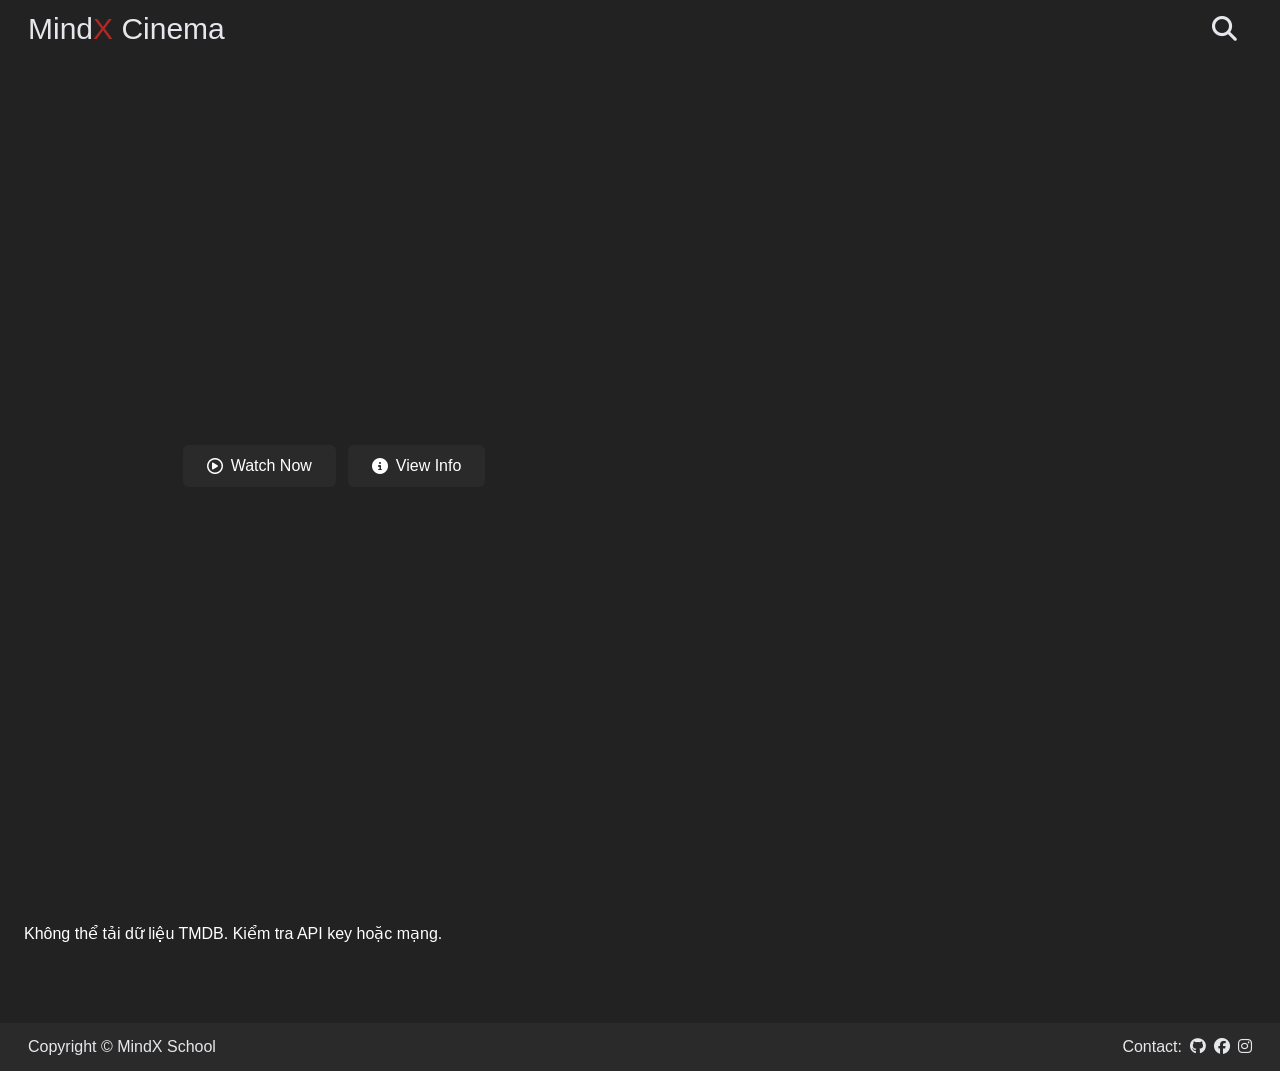
<file: day7/index.html>
<!doctype html>
<html lang="en">
  <head>
    <!-- Google tag (gtag.js) -->
    <script
      async
      src="https://www.googletagmanager.com/gtag/js?id=G-VNJX66Z0YF"
    ></script>
    <script>
      window.dataLayer = window.dataLayer || [];
      function gtag() {
        dataLayer.push(arguments);
      }
      gtag("js", new Date());

      gtag("config", "G-VNJX66Z0YF");
    </script>
    <meta charset="UTF-8" />
    <meta name="viewport" content="width=device-width, initial-scale=1.0" />
    <title>MindX Cinema</title>
    <link rel="shortcut icon" href="./assets/icon.png" type="image/x-icon" />
    <link
      rel="stylesheet"
      href="https://cdnjs.cloudflare.com/ajax/libs/font-awesome/6.5.1/css/all.min.css"
    />
    <!-- Google Fonts Link For Icons -->
    <link
      rel="stylesheet"
      href="https://fonts.googleapis.com/css2?family=Material+Symbols+Outlined:opsz,wght,FILL,GRAD@48,400,0,0"
    />
    <link
      rel="stylesheet"
      href="https://fonts.googleapis.com/css2?family=Material+Symbols+Rounded:opsz,wght,FILL,GRAD@48,400,1,0"
    />
    <link
      rel="stylesheet"
      href="https://cdn.jsdelivr.net/npm/swiper@11/swiper-bundle.min.css"
    />

    <link rel="stylesheet" href="./styles/main.css" />

    <link rel="stylesheet" href="./styles/home.css" />
  </head>

  <body>
    <!-- <div class="backdrop">
    <img src="./assets/loading.svg" alt="" />
  </div> -->

    <div class="navbar">
      <a
        href="./index.html"
        style="
          height: 100%;
          width: auto;
          font-size: 30px;
          font-family:
            &quot;Gill Sans&quot;, &quot;Gill Sans MT&quot;, Calibri,
            &quot;Trebuchet MS&quot;, sans-serif;
        "
      >
        <span>Mind<span style="color: var(--red)">X</span> Cinema</span>
      </a>
      <div style="display: flex; gap: 15px">
        <a href="./search.html">
          <i style="font-size: 25px" class="fa-solid fa-magnifying-glass"></i
        ></a>
        <div id="avatar-action-container"></div>
      </div>
    </div>
    <div class="hero-section">
      <img
        id="hero-image"
        class="hero-image fade-in"
        onload="this.style.opacity = '0.5'"
        alt=""
      />

      <div class="hero-section-info">
        <div>
          <p id="hero-title" class="hero-section-info-title"></p>
          <p
            id="hero-description"
            class="hero-section-info-description multiline-ellipsis-4"
          ></p>
          <div class="action-buttons-container">
            <a id="watch-now-btn" class="btn">
              <i class="fa-regular fa-circle-play"></i>
              <span>Watch Now</span>
            </a>
            <a id="view-info-btn" class="btn">
              <i class="fa-solid fa-circle-info"></i>
              <span>View Info</span>
            </a>
          </div>
        </div>
      </div>
      <div class="hero-preview-img-container">
        <img
          class="fade-in"
          onload="this.style.opacity = '1'"
          id="hero-preview-image"
          alt=""
        />
      </div>
    </div>

    <main></main>

    <footer>
      <p>Copyright &copy; MindX School</p>
      <div>
        <p>Contact:</p>
        <a target="_blank" rel="noopener noreferrer" href="#">
          <i class="fa-brands fa-github"></i>
        </a>
        <a target="_blank" rel="noopener noreferrer" href="#">
          <i class="fa-brands fa-facebook"></i>
        </a>
        <a target="_blank" rel="noopener noreferrer" href="#">
          <i class="fa-brands fa-instagram"></i>
        </a>
      </div>
    </footer>

    <script src="https://cdn.jsdelivr.net/npm/swiper@11/swiper-bundle.min.js"></script>

    <script type="module" src="./scripts/home.js"></script>
    <script type="module" src="./scripts/config.js"></script>
  </body>
</html>
</file>
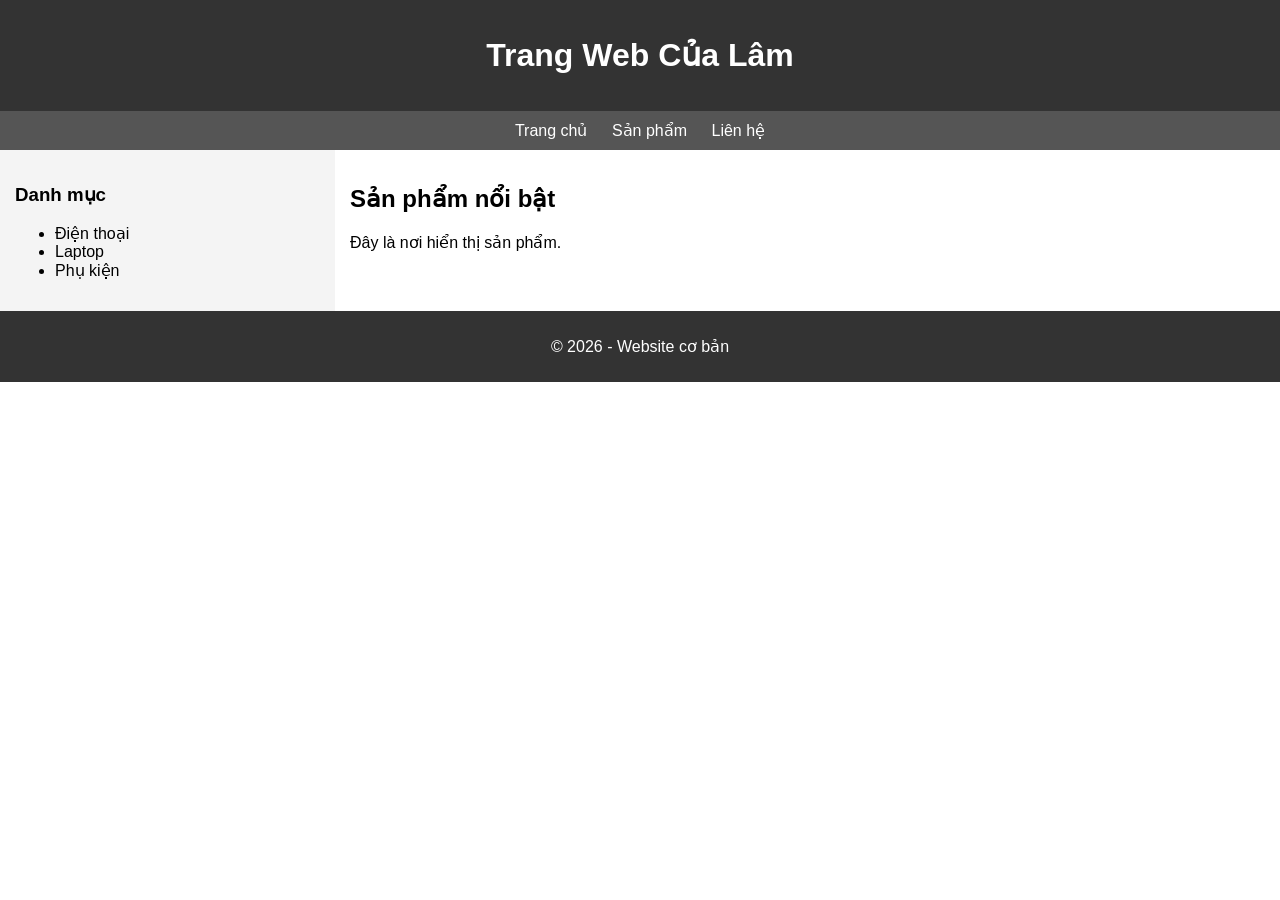
<file: day1/baitap.html>
<!doctype html>
<html lang="vi">
  <head>
    <meta charset="UTF-8" />
    <title>Trang Web Cơ Bản</title>
    <style>
      body {
        font-family: Arial;
        margin: 0;
        padding: 0;
      }

      header {
        background: #333;
        color: white;
        padding: 15px;
        text-align: center;
      }

      nav {
        background: #555;
        padding: 10px;
        text-align: center;
      }

      nav a {
        color: white;
        margin: 0 10px;
        text-decoration: none;
      }

      .container {
        display: flex;
      }

      .sidebar {
        width: 25%;
        background: #f4f4f4;
        padding: 15px;
      }

      .content {
        width: 75%;
        padding: 15px;
      }

      footer {
        background: #333;
        color: white;
        text-align: center;
        padding: 10px;
      }
    </style>
  </head>
  <body>
    <header>
      <h1>Trang Web Của Lâm</h1>
    </header>

    <nav>
      <a href="#">Trang chủ</a>
      <a href="#">Sản phẩm</a>
      <a href="#">Liên hệ</a>
    </nav>

    <div class="container">
      <div class="sidebar">
        <h3>Danh mục</h3>
        <ul>
          <li>Điện thoại</li>
          <li>Laptop</li>
          <li>Phụ kiện</li>
        </ul>
      </div>

      <div class="content">
        <h2>Sản phẩm nổi bật</h2>
        <p>Đây là nơi hiển thị sản phẩm.</p>
      </div>
    </div>

    <footer>
      <p>© 2026 - Website cơ bản</p>
    </footer>
  </body>
</html>
</file>
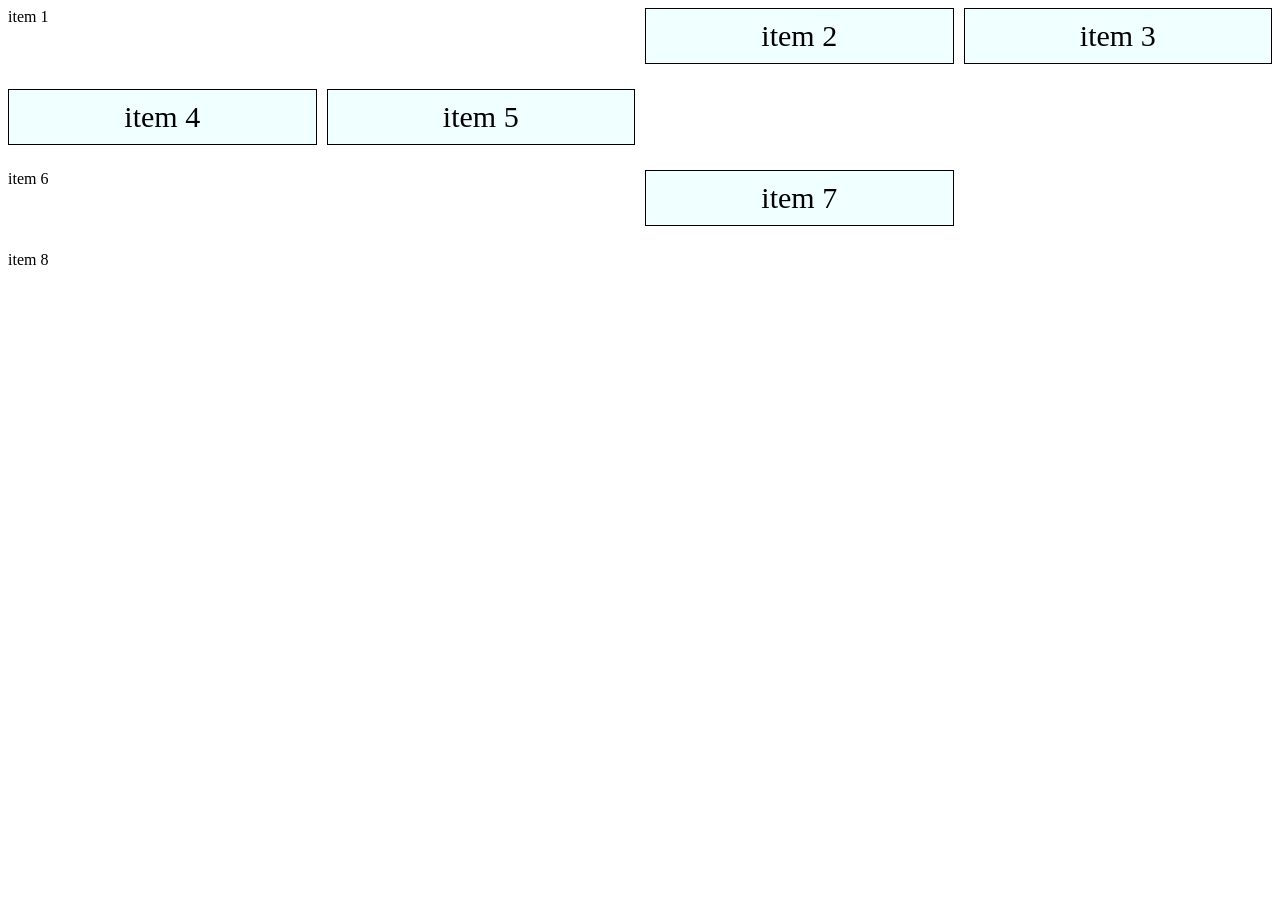
<file: day1/display_grid.html>
<!doctype html>
<html lang="en">
  <head>
    <meta charset="UTF-8" />
    <meta name="viewport" content="width=device-width, initial-scale=1.0" />
    <title>Display Grid</title>
    <link rel="stylesheet" href="display_grid.css" />
  </head>
  <body>
    <div class="container">
      <div class="item1">item 1</div>
      <div class="item">item 2</div>
      <div class="item">item 3</div>
      <div class="item">item 4</div>
      <div class="item">item 5</div>
      <div class="item6">item 6</div>
      <div class="item">item 7</div>
      <div class="item8">item 8</div>
    </div>
  </body>
</html>
</file>
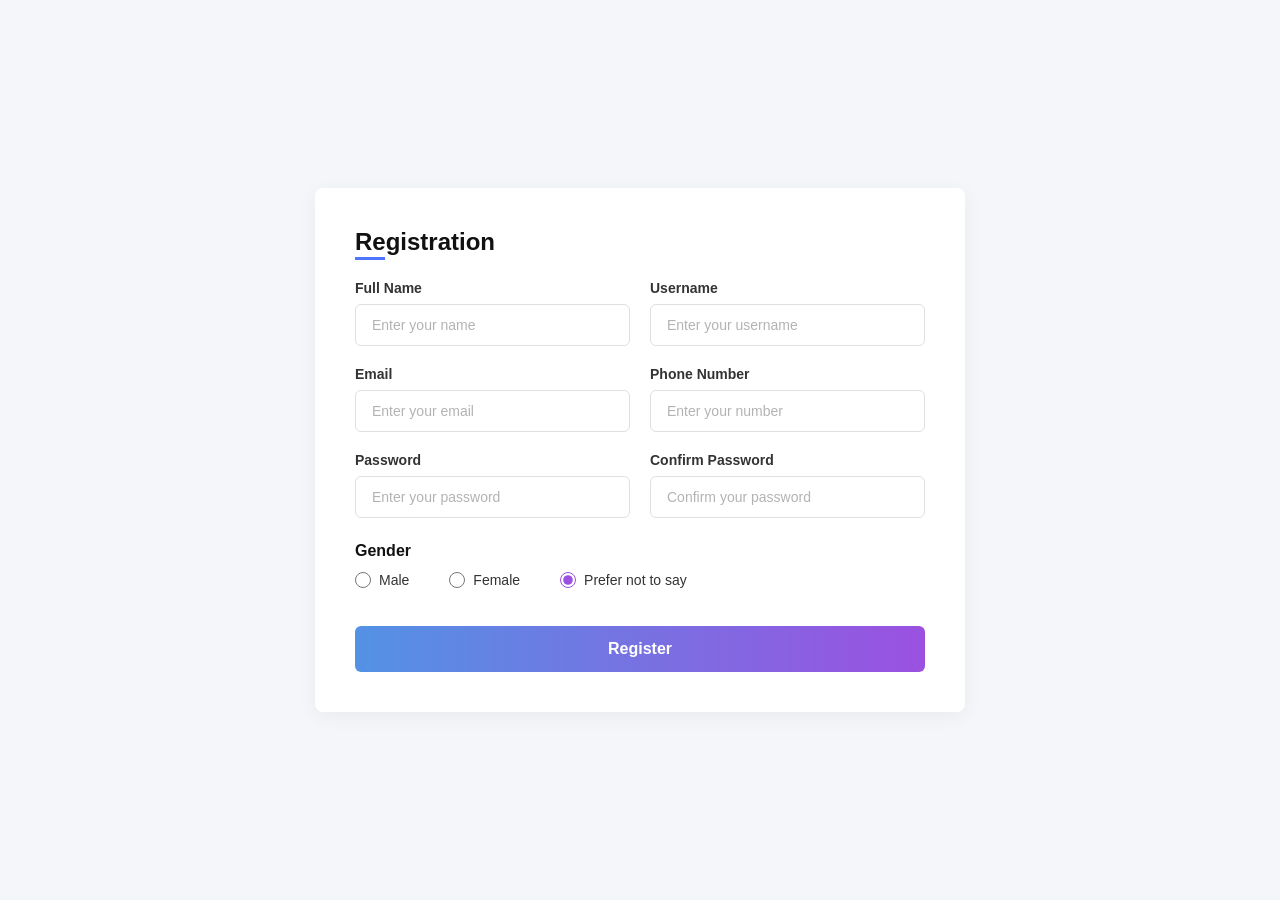
<file: day6/index2.html>
<!doctype html>
<html lang="vi">
  <head>
    <meta charset="UTF-8" />
    <meta name="viewport" content="width=device-width, initial-scale=1.0" />
    <title>Registration Form</title>
    <style>
      * {
        box-sizing: border-box;
        margin: 0;
        padding: 0;
        font-family: "Segoe UI", Tahoma, Geneva, Verdana, sans-serif;
      }

      body {
        background-color: #f4f6fa;
        display: flex;
        justify-content: center;
        align-items: center;
        min-height: 100vh;
      }

      .container {
        background-color: #ffffff;
        padding: 40px;
        border-radius: 8px;
        box-shadow: 0 4px 20px rgba(0, 0, 0, 0.05);
        width: 100%;
        max-width: 650px;
      }

      h2 {
        font-size: 24px;
        color: #111;
        margin-bottom: 24px;
        position: relative;
        display: inline-block;
      }

      h2::after {
        content: "";
        position: absolute;
        left: 0;
        bottom: -4px;
        width: 30px;
        height: 3px;
        background-color: #4f75ff;
      }

      .form-grid {
        display: grid;
        grid-template-columns: 1fr 1fr;
        gap: 20px;
        margin-bottom: 24px;
      }

      .form-group {
        display: flex;
        flex-direction: column;
      }

      label {
        font-weight: 600;
        font-size: 14px;
        color: #333;
        margin-bottom: 8px;
      }

      input[type="text"],
      input[type="email"],
      input[type="password"],
      input[type="tel"] {
        padding: 12px 16px;
        border: 1px solid #e0e0e0;
        border-radius: 6px;
        font-size: 14px;
        color: #333;
        outline: none;
        transition: border-color 0.2s;
      }

      input::placeholder {
        color: #b3b3b3;
      }

      input:focus {
        border-color: #9b51e0;
      }

      .gender-section {
        margin-bottom: 30px;
      }

      .gender-title {
        font-weight: 600;
        font-size: 16px;
        color: #111;
        margin-bottom: 12px;
      }

      .gender-options {
        display: flex;
        gap: 40px;
      }

      .gender-label {
        display: flex;
        align-items: center;
        font-size: 14px;
        color: #333;
        cursor: pointer;
        font-weight: 400;
      }

      .gender-label input {
        margin-right: 8px;
        accent-color: #9b51e0; /* Màu tím cho radio button giống ảnh */
        width: 16px;
        height: 16px;
      }

      .btn-register {
        width: 100%;
        padding: 14px;
        border: none;
        border-radius: 6px;
        color: white;
        font-size: 16px;
        font-weight: 600;
        cursor: pointer;
        /* Gradient màu xanh sang tím chuẩn theo ảnh */
        background: linear-gradient(90deg, #5392e4 0%, #9b51e0 100%);
        transition: opacity 0.2s;
      }

      .btn-register:hover {
        opacity: 0.9;
      }

      /* Responsive cho màn hình điện thoại */
      @media (max-width: 600px) {
        .form-grid {
          grid-template-columns: 1fr;
          gap: 15px;
        }
        .gender-options {
          flex-direction: column;
          gap: 12px;
        }
        .container {
          padding: 20px;
          margin: 15px;
        }
      }
    </style>
  </head>
  <body>
    <div class="container">
      <h2>Registration</h2>

      <form action="#" method="POST">
        <div class="form-grid">
          <div class="form-group">
            <label for="fullname">Full Name</label>
            <input
              type="text"
              id="fullname"
              placeholder="Enter your name"
              required
            />
          </div>

          <div class="form-group">
            <label for="username">Username</label>
            <input
              type="text"
              id="username"
              placeholder="Enter your username"
              required
            />
          </div>

          <div class="form-group">
            <label for="email">Email</label>
            <input
              type="email"
              id="email"
              placeholder="Enter your email"
              required
            />
          </div>

          <div class="form-group">
            <label for="phone">Phone Number</label>
            <input
              type="tel"
              id="phone"
              placeholder="Enter your number"
              required
            />
          </div>

          <div class="form-group">
            <label for="password">Password</label>
            <input
              type="password"
              id="password"
              placeholder="Enter your password"
              required
            />
          </div>

          <div class="form-group">
            <label for="confirm-password">Confirm Password</label>
            <input
              type="password"
              id="confirm-password"
              placeholder="Confirm your password"
              required
            />
          </div>
        </div>

        <div class="gender-section">
          <div class="gender-title">Gender</div>
          <div class="gender-options">
            <label class="gender-label">
              <input type="radio" name="gender" value="male" /> Male
            </label>
            <label class="gender-label">
              <input type="radio" name="gender" value="female" /> Female
            </label>
            <label class="gender-label">
              <input type="radio" name="gender" value="other" checked /> Prefer
              not to say
            </label>
          </div>
        </div>

        <button type="submit" class="btn-register">Register</button>
      </form>
    </div>
  </body>
</html>
</file>
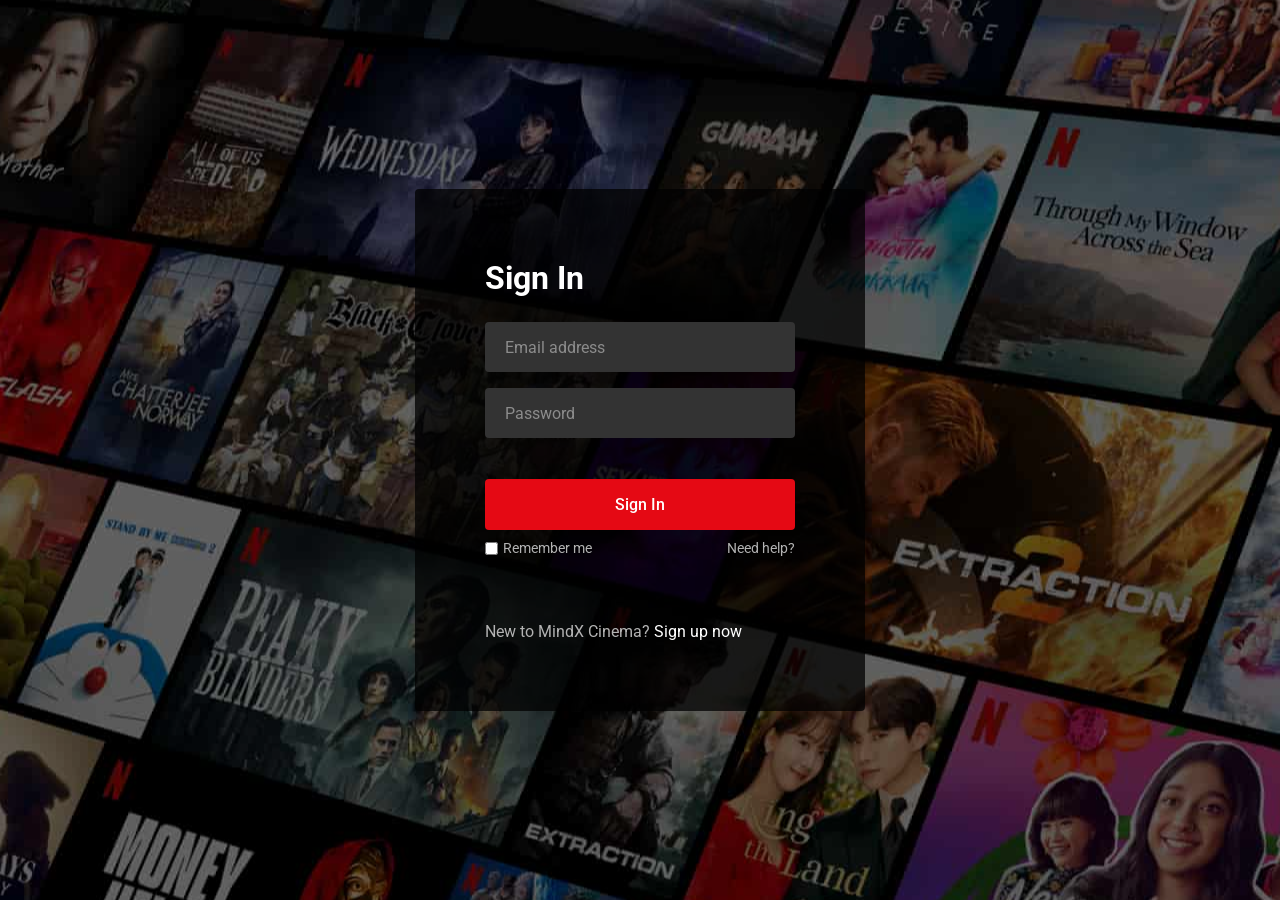
<file: day7/login.html>
<!doctype html>
<html lang="en">
  <head>
    <meta charset="UTF-8" />
    <meta name="viewport" content="width=device-width, initial-scale=1.0" />
    <title>Login</title>
    <link rel="stylesheet" href="./styles/auth.css" />
  </head>
  <body>
    <div class="form-wrapper">
      <h2>Sign In</h2>
      <form action="#">
        <div class="form-control">
          <input id="email" type="text" required />
          <label>Email address</label>
        </div>
        <div class="form-control">
          <input id="password" type="password" required />
          <label>Password</label>
        </div>
        <button type="submit">Sign In</button>
        <div class="form-help">
          <div class="remember-me">
            <input type="checkbox" id="remember-me" />
            <label for="remember-me">Remember me</label>
          </div>
          <a href="#">Need help?</a>
        </div>
      </form>
      <p>New to MindX Cinema? <a href="./register.html">Sign up now</a></p>
    </div>

    <script src="./scripts/login.js"></script>
  </body>
</html>
</file>
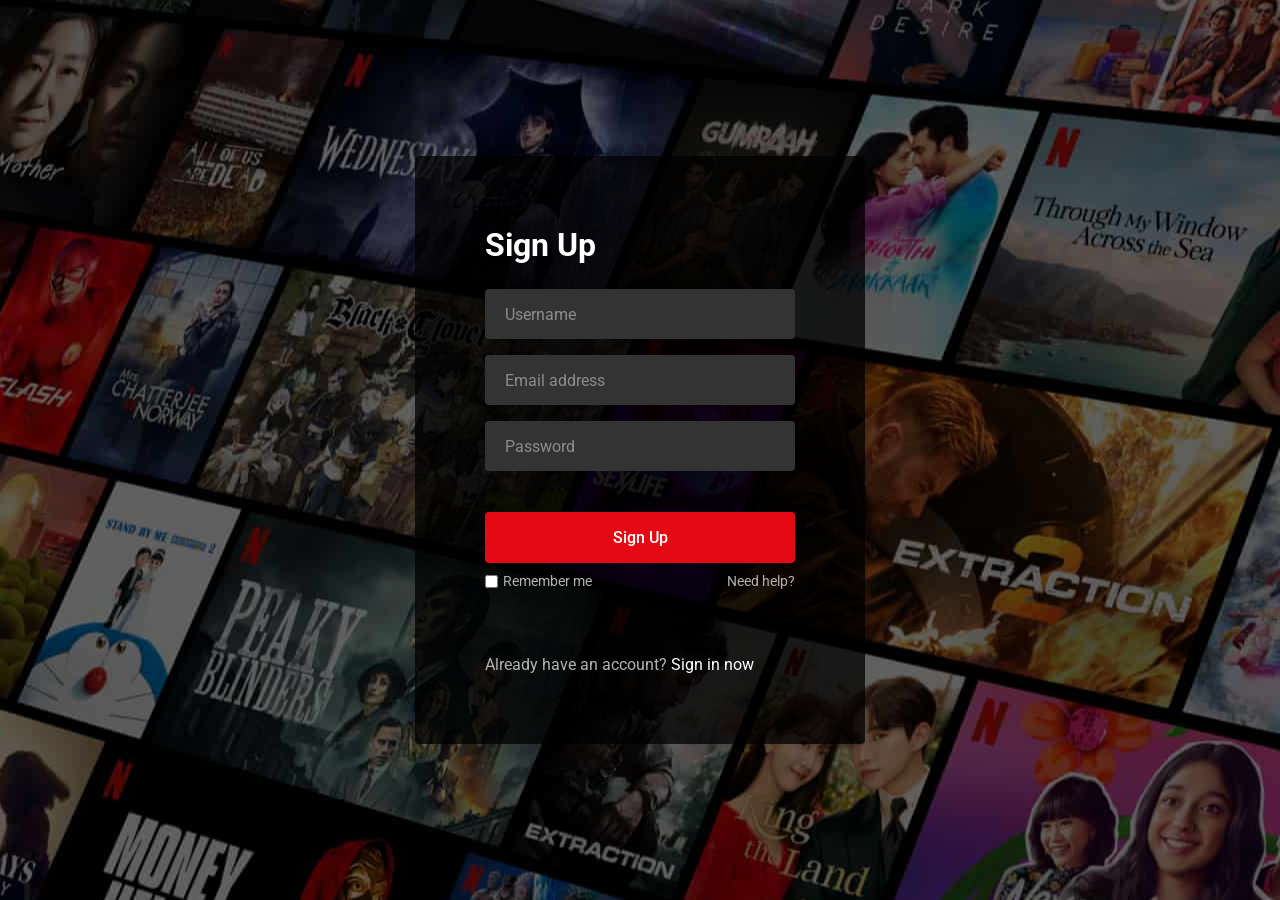
<file: day7/register.html>
<!DOCTYPE html>
<html lang="en">
  <head>
    <meta charset="UTF-8" />
    <meta name="viewport" content="width=device-width, initial-scale=1.0" />
    <title>Register</title>
    <link rel="stylesheet" href="./styles/auth.css" />
  </head>
  <body>
    <div class="form-wrapper">
      <h2>Sign Up</h2>
      <form action="#">
        <div class="form-control">
          <input id="username" type="text" required />
          <label>Username</label>
        </div>
        <div class="form-control">
          <input id="email" type="text" required />
          <label>Email address</label>
        </div>
        <div class="form-control">
          <input id="password" type="password" required />
          <label>Password</label>
        </div>
        <button type="submit">Sign Up</button>
        <div class="form-help">
          <div class="remember-me">
            <input type="checkbox" id="remember-me" />
            <label for="remember-me">Remember me</label>
          </div>
          <a href="#">Need help?</a>
        </div>
      </form>
      <p>Already have an account? <a href="./login.html">Sign in now</a></p>
    </div>

    <script src="./scripts/register.js"></script>
  </body>
</html>
</file>
<file: day7/styles/main.css>
* {
  margin: 0;
  padding: 0;
  box-sizing: border-box;
}

:root {
  --dark-lighten: #2a2a2a;
  --dark: #222;
  --dark-darken: #1a1a1a;
  --orange: #ff4112;
  --red: #b12922;
  --gray-100: #f3f4f6;
  --gray-200: #e5e7eb;

  --swiper-theme-color: #b12922 !important;
}

body {
  font-family: Arial, Helvetica, sans-serif;
  background: var(--dark);
  color: var(--gray-200);
  min-height: 100vh;
  overflow-x: hidden;
}

a {
  color: inherit;
  text-decoration: none;
}

.fade-in {
  opacity: 0;
  transition: 0.3s;
}

.multiline-ellipsis-4 {
  display: -webkit-box;
  -webkit-line-clamp: 4;
  line-clamp: 4;
  -webkit-box-orient: vertical;
  overflow: hidden;
}

.multiline-ellipsis-2 {
  display: -webkit-box;
  -webkit-line-clamp: 2;
  line-clamp: 2;
  -webkit-box-orient: vertical;
  overflow: hidden;
}

.btn {
  outline: none;
  border: none;
  background: var(--dark-lighten);
  color: white;
  transition: 0.3s;
  padding: 12px 24px;
  border-radius: 6px;
  display: flex;
  align-items: center;
  gap: 8px;
  white-space: nowrap;
}

.btn:hover {
  background: var(--dark-darken);
}

.navbar {
  position: fixed;
  top: 0;
  left: 0;
  right: 0;
  width: 100vw;
  padding: 12px 28px;
  height: 60px;
  z-index: 50;
  display: flex;
  justify-content: space-between;
  align-items: center;
  transition: 0.3s;
  background: transparent;
  border-bottom: 2px solid transparent;
}

.navbar-background-visible {
  background: var(--dark);
  border-bottom: 2px solid var(--dark-lighten);
}

.backdrop {
  position: fixed;
  top: 0;
  left: 0;
  width: 100vw;
  height: 100vh;
  background: var(--dark);
  display: flex;
  justify-content: center;
  align-items: center;
  transition: 0.3s;
  z-index: 100;
}

.backdrop-hidden {
  opacity: 0;
  visibility: hidden;
}

footer {
  display: flex;
  justify-content: space-between;
  align-items: center;
  height: 48px;
  margin-top: 56px;
  padding: 0 28px;
  background: var(--dark-lighten);
}

footer > div {
  display: flex;
  align-items: center;
  gap: 8px;
}

.swiper {
  width: 100vw;
}

.swiper-wrapper {
  padding-left: 3vw !important;
  padding-right: 3vw !important;
}

.movie-list {
  display: grid;
  grid-template-columns: repeat(auto-fill, minmax(160px, 1fr));
  gap: 16px;
  padding: 0 3vw 12px 3vw;
}

.movie-card {
  border-radius: 8px;
  overflow: hidden;
  cursor: pointer;
  display: flex;
  flex-direction: column;
  align-items: stretch;
  background: var(--dark-darken);
  transition: 0.3s;
  width: 100%;
}

.movie-card img {
  width: 100%;
  aspect-ratio: 2 / 3;
  height: auto;
  object-fit: cover;
}

.movie-card p {
  margin: 8px;
  height: 36px;
  overflow: hidden;
  transition: 0.3s;
}

.movie-card:hover {
  opacity: 0.8;
}

.movie-card:hover p {
  color: var(--red);
}

.section h2 {
  font-weight: 500;
  font-size: 24px;
  line-height: 32px;
  margin: 32px 3vw 12px 3vw;
}

@media screen and (max-width: 768px) {
  .movie-list {
    grid-template-columns: repeat(auto-fill, minmax(130px, 1fr));
    gap: 12px;
  }

  .section h2 {
    margin-top: 24px;
  }
}

.avatar-action {
  position: relative;
  cursor: pointer;
}

.avatar-action img {
  width: 25px;
  height: 25px;
  border-radius: 9999px;
}

.popup {
  opacity: 0;
  visibility: hidden;
  position: absolute;
  transition: 0.3s;
  z-index: 2;
  right: 0;
  transform: translateY(-5px);
  box-shadow: 0 0 10px gray;
  border-radius: 6px;
  overflow: hidden;
  width: max-content;
}

.popup-left {
  right: unset;
  left: 0;
}

.popup .action-button {
  cursor: pointer;
  width: 100%;
  text-wrap: nowrap;
  border: none;
  outline: none;
  background: white;
  padding: 8px 12px;
  display: flex;
  align-items: center;
  gap: 6px;
  background: white;
  transition: 0.3s;
}

.popup .action-button:hover {
  background: #e8e8e8;
}

.popup .action-button i {
  font-size: 14px !important;
}
.popup .action-button {
  font-size: 14px !important;
}

.avatar-action:focus-within .popup {
  opacity: 1;
  visibility: visible;
  transform: translateY(0);
}
</file>
<file: day7/styles/home.css>
.hero-section {
  position: relative;
  width: 100vw;
  height: 100vh;
  display: flex;
  justify-content: space-between;
  align-items: center;
  gap: 24px;
  padding: 0 40px;
}

.hero-image {
  width: 100vw;
  height: 100vh;
  position: absolute;
  top: 0;
  left: 0;
  object-fit: cover;
}

.hero-section-info {
  z-index: 10;
  width: auto;
  display: flex;
  flex: 1 1 0%;
  justify-content: center;
  align-items: center;
}

.hero-section-info > div {
  display: flex;
  flex-direction: column;
  align-items: start;
  gap: 16px;
}

.hero-section-info-title {
  font-size: 48px;
  line-height: 1;
  color: var(--gray-100);
  max-width: 576px;
}

.hero-section-info-description {
  font-size: 20px;
  line-height: 28px;
  max-width: 576px;
  color: var(--gray-100);
  text-align: justify;
}

.action-buttons-container {
  display: flex;
  gap: 12px;
  justify-content: center;
  flex-wrap: wrap;
}

.hero-preview-img-container {
  display: flex;
  flex: 1 1 0%;
  justify-content: center;
  align-items: center;
  min-width: 300px;
}

.hero-preview-img-container img {
  z-index: 10;
  width: 300px;
  border-radius: 12px;
}

@media screen and (max-width: 768px) {
  .hero-preview-img-container {
    display: none;
  }
}
</file>
<file: day1/display_grid.css>
/* .container {
    display: grid;
    grid-template-columns: 100px 500px;
    grid-template-rows: auto;
    background-color: aquamarine;
    padding: 10px;
    }

    .item {
    color: aliceblue;
    font-size: 12px;
    background-color: #d3dd47;
    text-align: center;
    width: 70px;
    height: 70px;
    } */
.container {
  display: grid;
  grid-template-columns: auto auto auto auto;
  grid-gap: 25px 10px;
}
.item {
  background-color: azure;
  border: 1px solid black;
  padding: 10px;
  text-align: center;
  font-size: 30px;
}
.item1,
.item6,
.item8 {
  grid-column-start: 1;
  grid-column-end: 3;
}
</file>
<file: day7/styles/auth.css>
@import url("https://fonts.googleapis.com/css2?family=Roboto:wght@400;500;600;700&display=swap");

* {
  margin: 0;
  padding: 0;
  box-sizing: border-box;
  font-family: "Roboto", sans-serif;
}

body {
  background: #000;
}

body::before {
  content: "";
  position: absolute;
  left: 0;
  top: 0;
  opacity: 0.5;
  width: 100%;
  height: 100%;
  background: url("../assets/hero-img.jpg");
  background-position: center;
}

nav {
  position: fixed;
  padding: 25px 60px;
  z-index: 1;
}

nav a img {
  width: 167px;
}

.form-wrapper {
  position: absolute;
  left: 50%;
  top: 50%;
  border-radius: 4px;
  padding: 70px;
  width: 450px;
  transform: translate(-50%, -50%);
  background: rgba(0, 0, 0, 0.75);
}

.form-wrapper h2 {
  color: #fff;
  font-size: 2rem;
}

.form-wrapper form {
  margin: 25px 0 65px;
}

form .form-control {
  height: 50px;
  position: relative;
  margin-bottom: 16px;
}

.form-control input {
  height: 100%;
  width: 100%;
  background: #333;
  border: none;
  outline: none;
  border-radius: 4px;
  color: #fff;
  font-size: 1rem;
  padding: 0 20px;
}

.form-control input:is(:focus, :valid) {
  background: #444;
  padding: 16px 20px 0;
}

.form-control label {
  position: absolute;
  left: 20px;
  top: 50%;
  transform: translateY(-50%);
  font-size: 1rem;
  pointer-events: none;
  color: #8c8c8c;
  transition: all 0.1s ease;
}

.form-control input:is(:focus, :valid) ~ label {
  font-size: 0.75rem;
  transform: translateY(-130%);
}

form button {
  width: 100%;
  padding: 16px 0;
  font-size: 1rem;
  background: #e50914;
  color: #fff;
  font-weight: 500;
  border-radius: 4px;
  border: none;
  outline: none;
  margin: 25px 0 10px;
  cursor: pointer;
  transition: 0.1s ease;
}

form button:hover {
  background: #c40812;
}

.form-wrapper a {
  text-decoration: none;
}

.form-wrapper a:hover {
  text-decoration: underline;
}

.form-wrapper :where(label, p, small, a) {
  color: #b3b3b3;
}

form .form-help {
  display: flex;
  justify-content: space-between;
}

form .remember-me {
  display: flex;
}

form .remember-me input {
  margin-right: 5px;
  accent-color: #b3b3b3;
}

form .form-help :where(label, a) {
  font-size: 0.9rem;
}

.form-wrapper p a {
  color: #fff;
}

.form-wrapper small {
  display: block;
  margin-top: 15px;
  color: #b3b3b3;
}

.form-wrapper small a {
  color: #0071eb;
}

@media (max-width: 740px) {
  body::before {
    display: none;
  }

  nav,
  .form-wrapper {
    padding: 20px;
  }

  nav a img {
    width: 140px;
  }

  .form-wrapper {
    width: 100%;
    top: 43%;
  }

  .form-wrapper form {
    margin: 25px 0 40px;
  }
}
</file>
